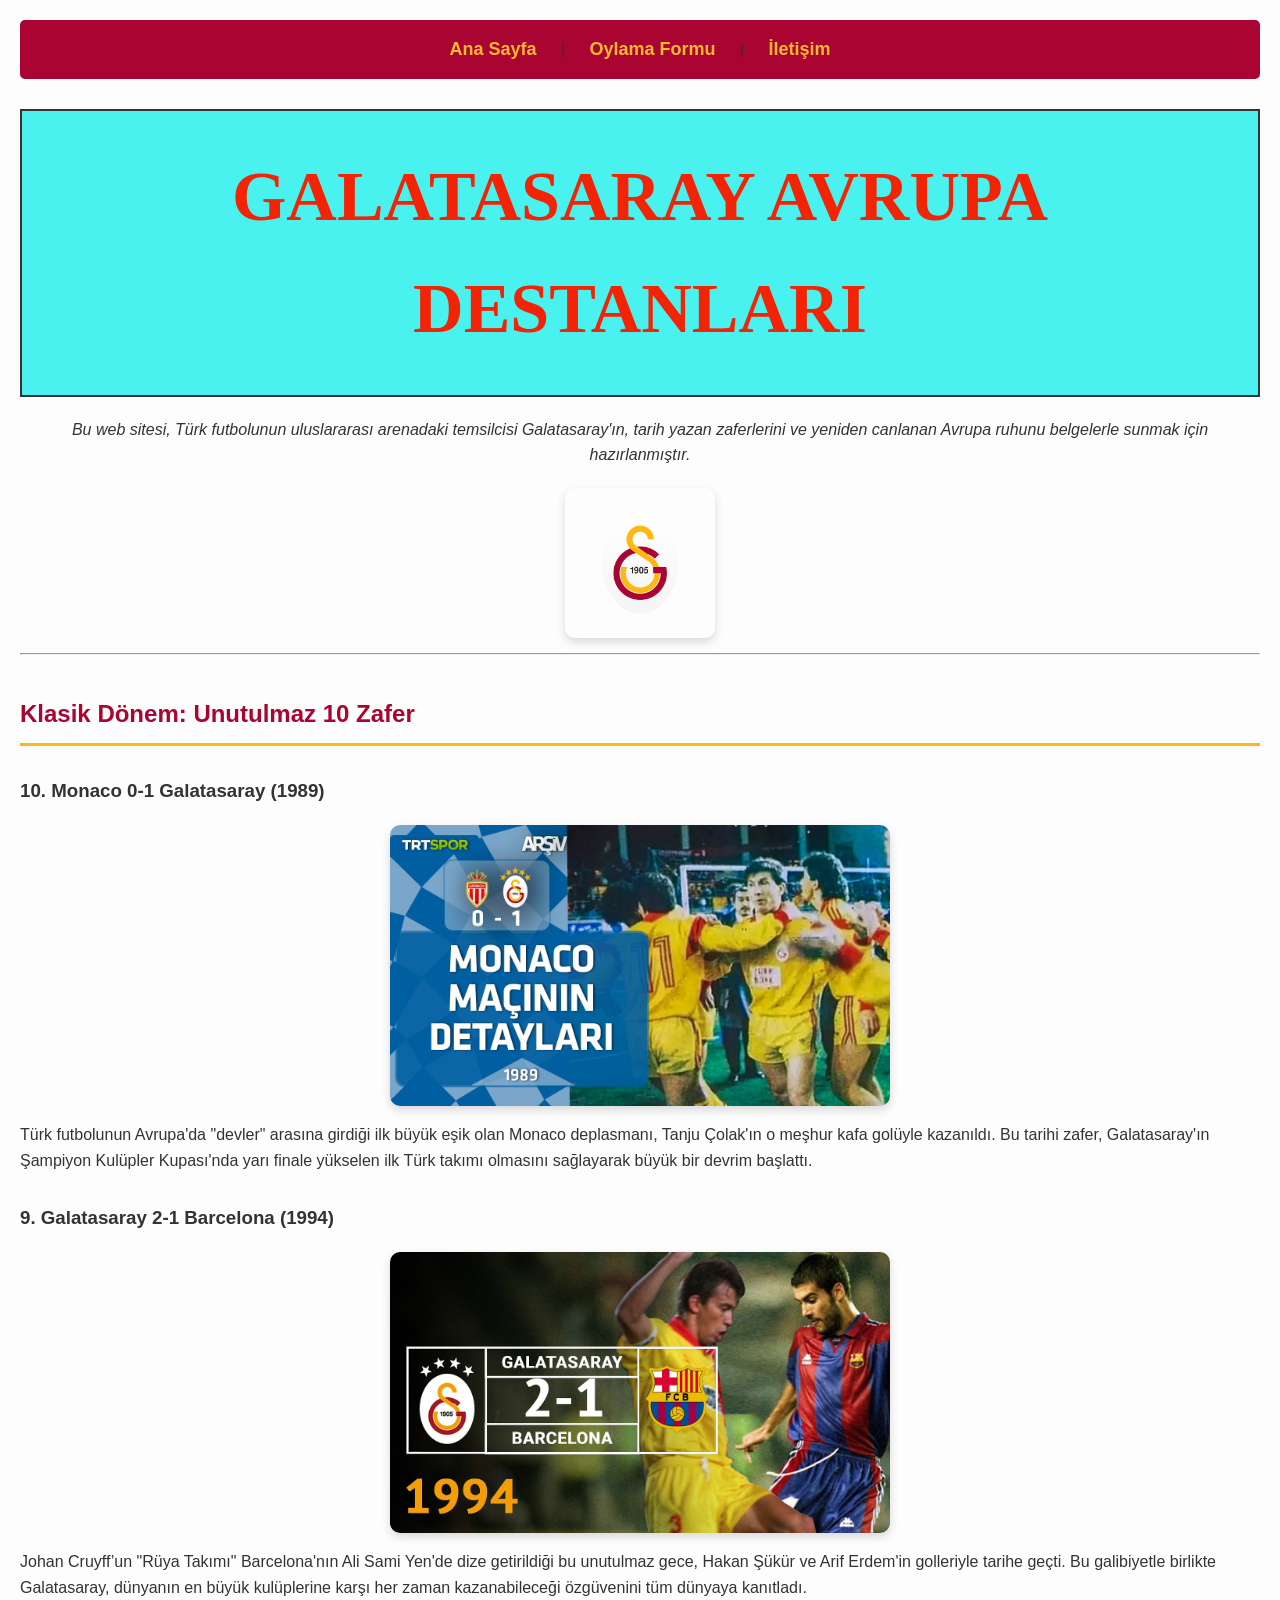
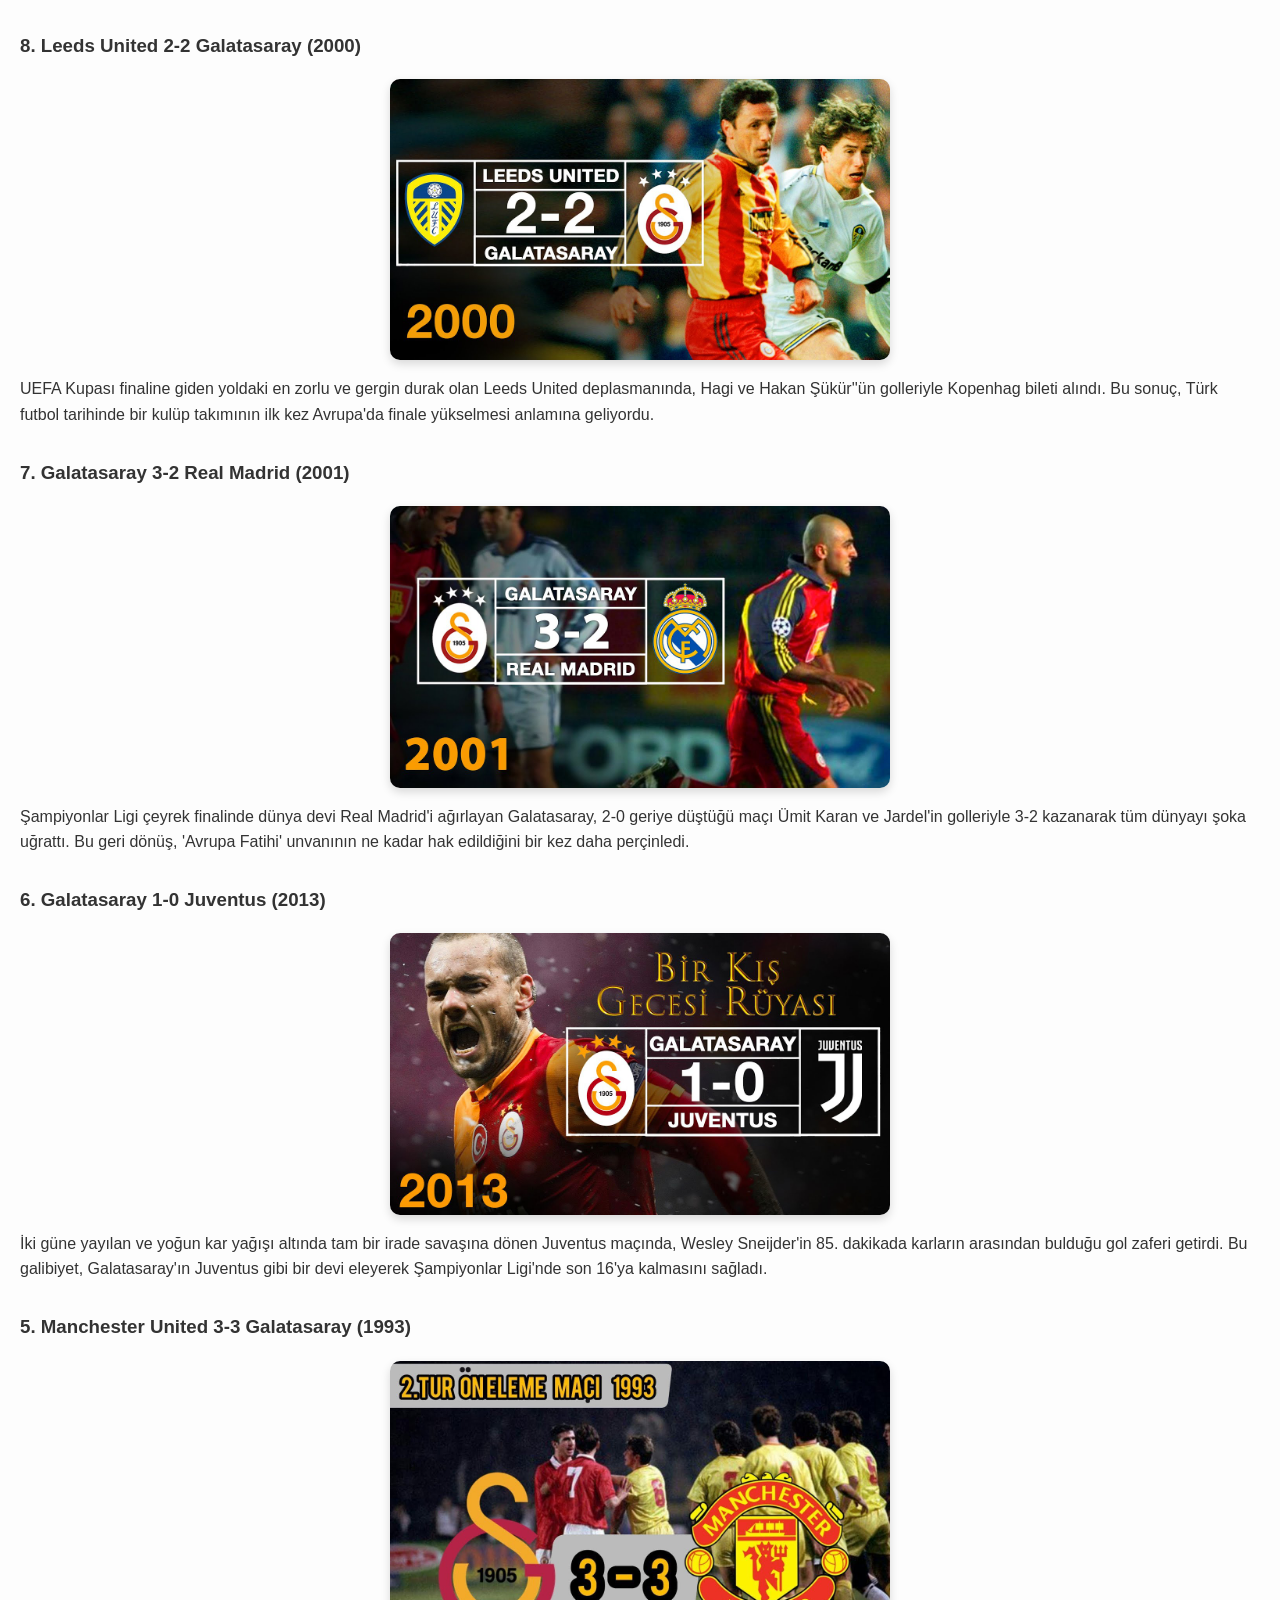
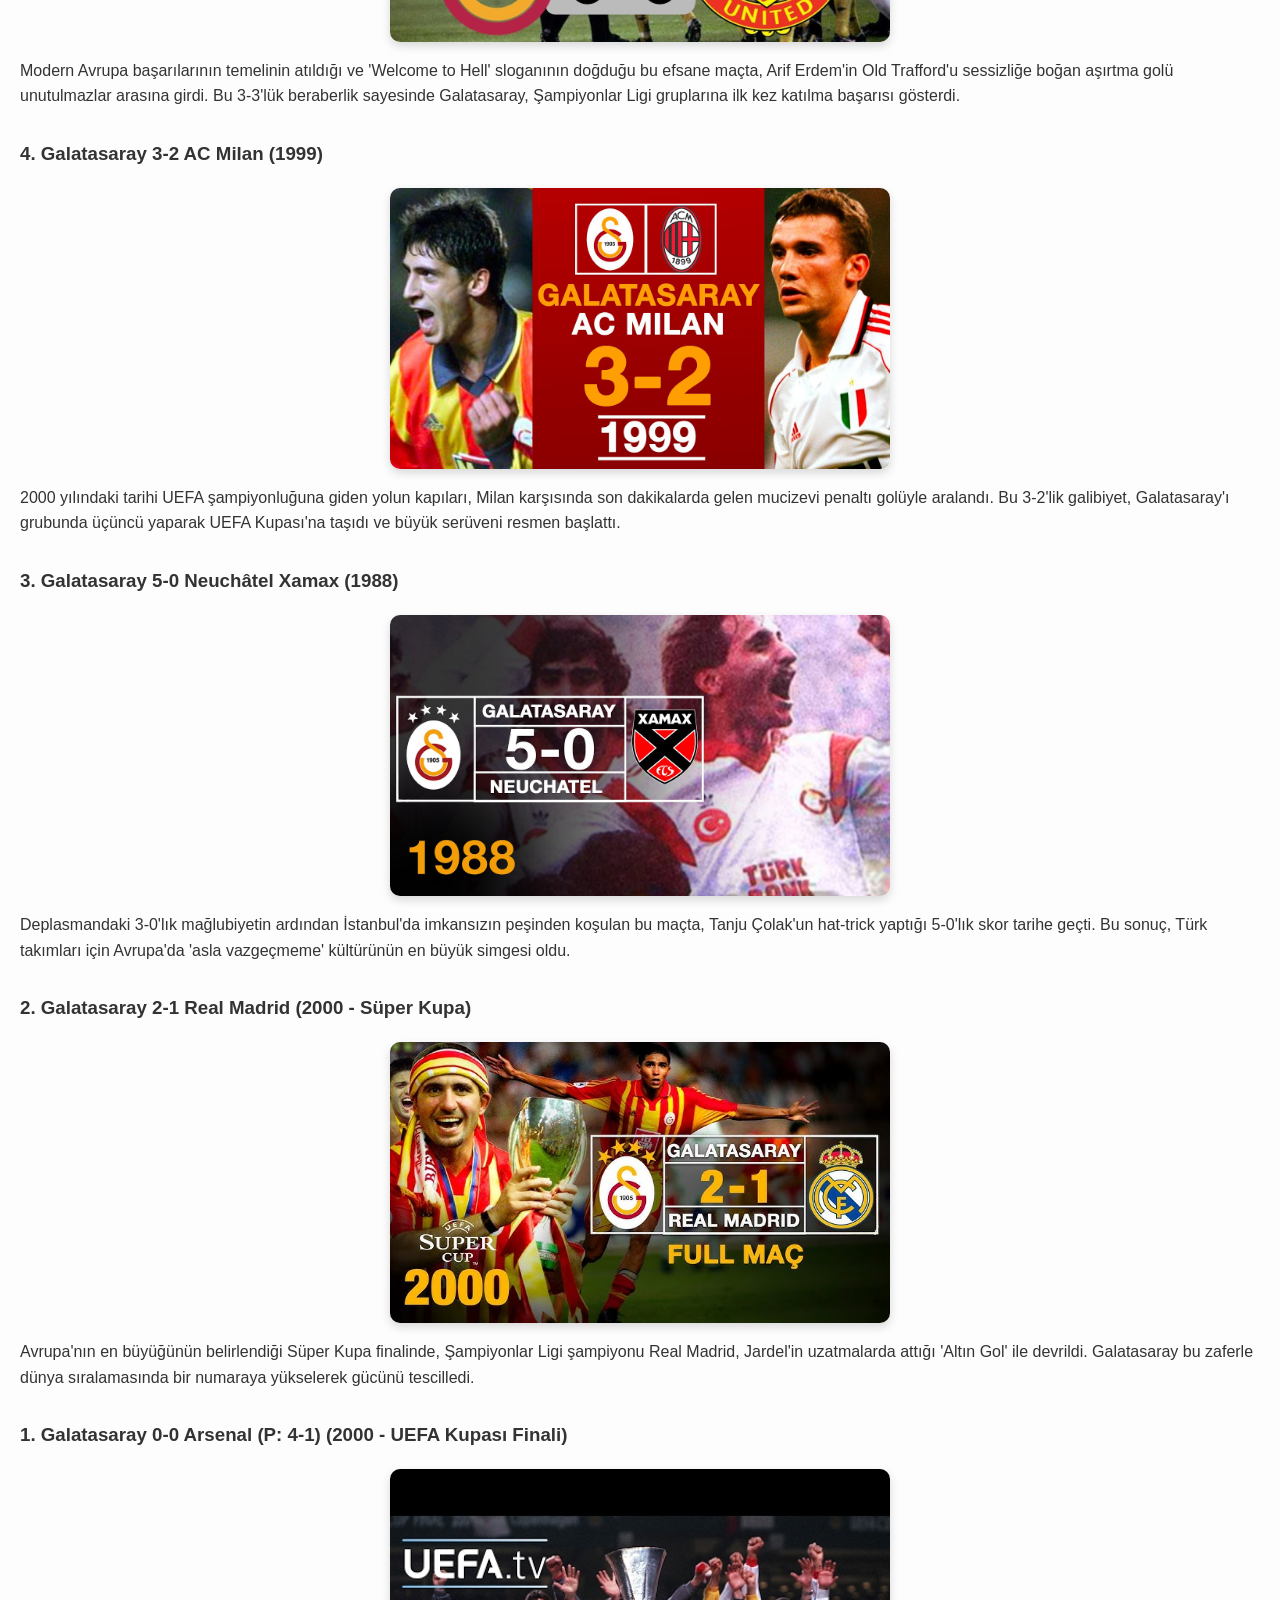
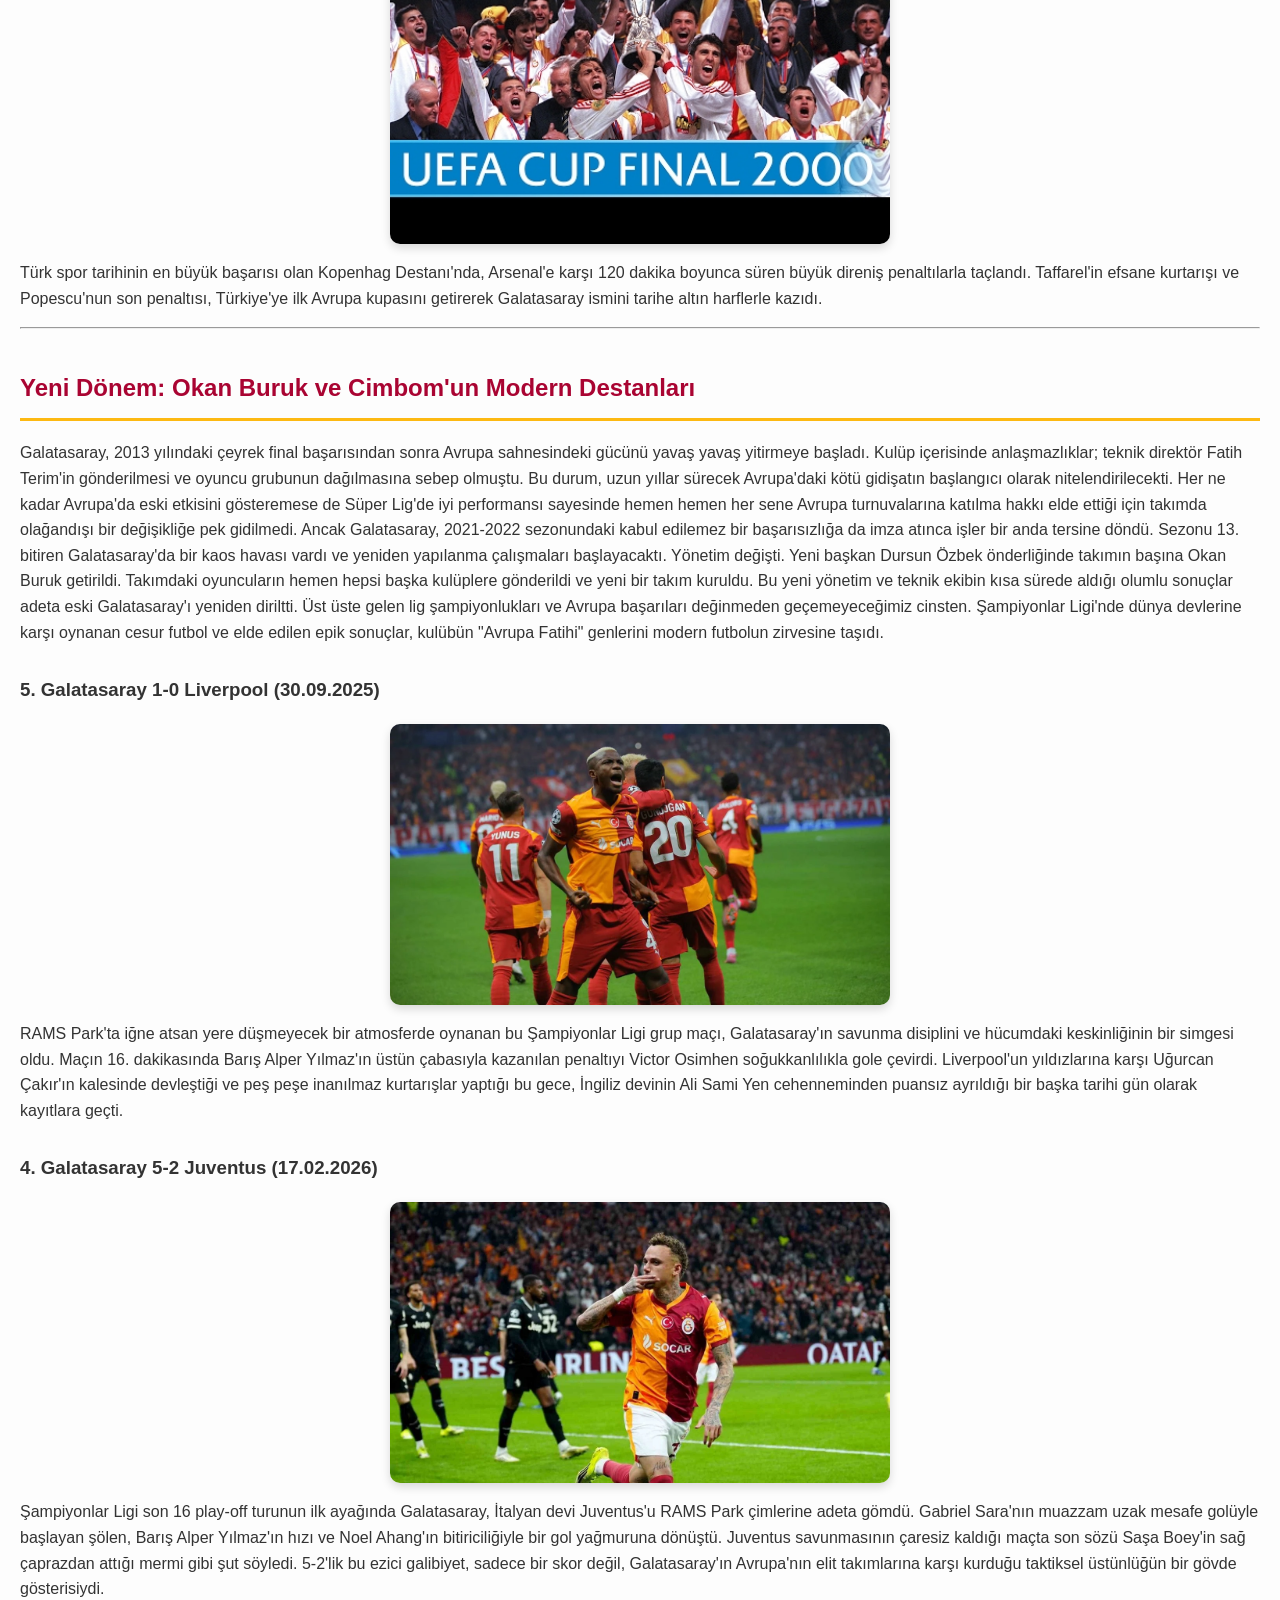
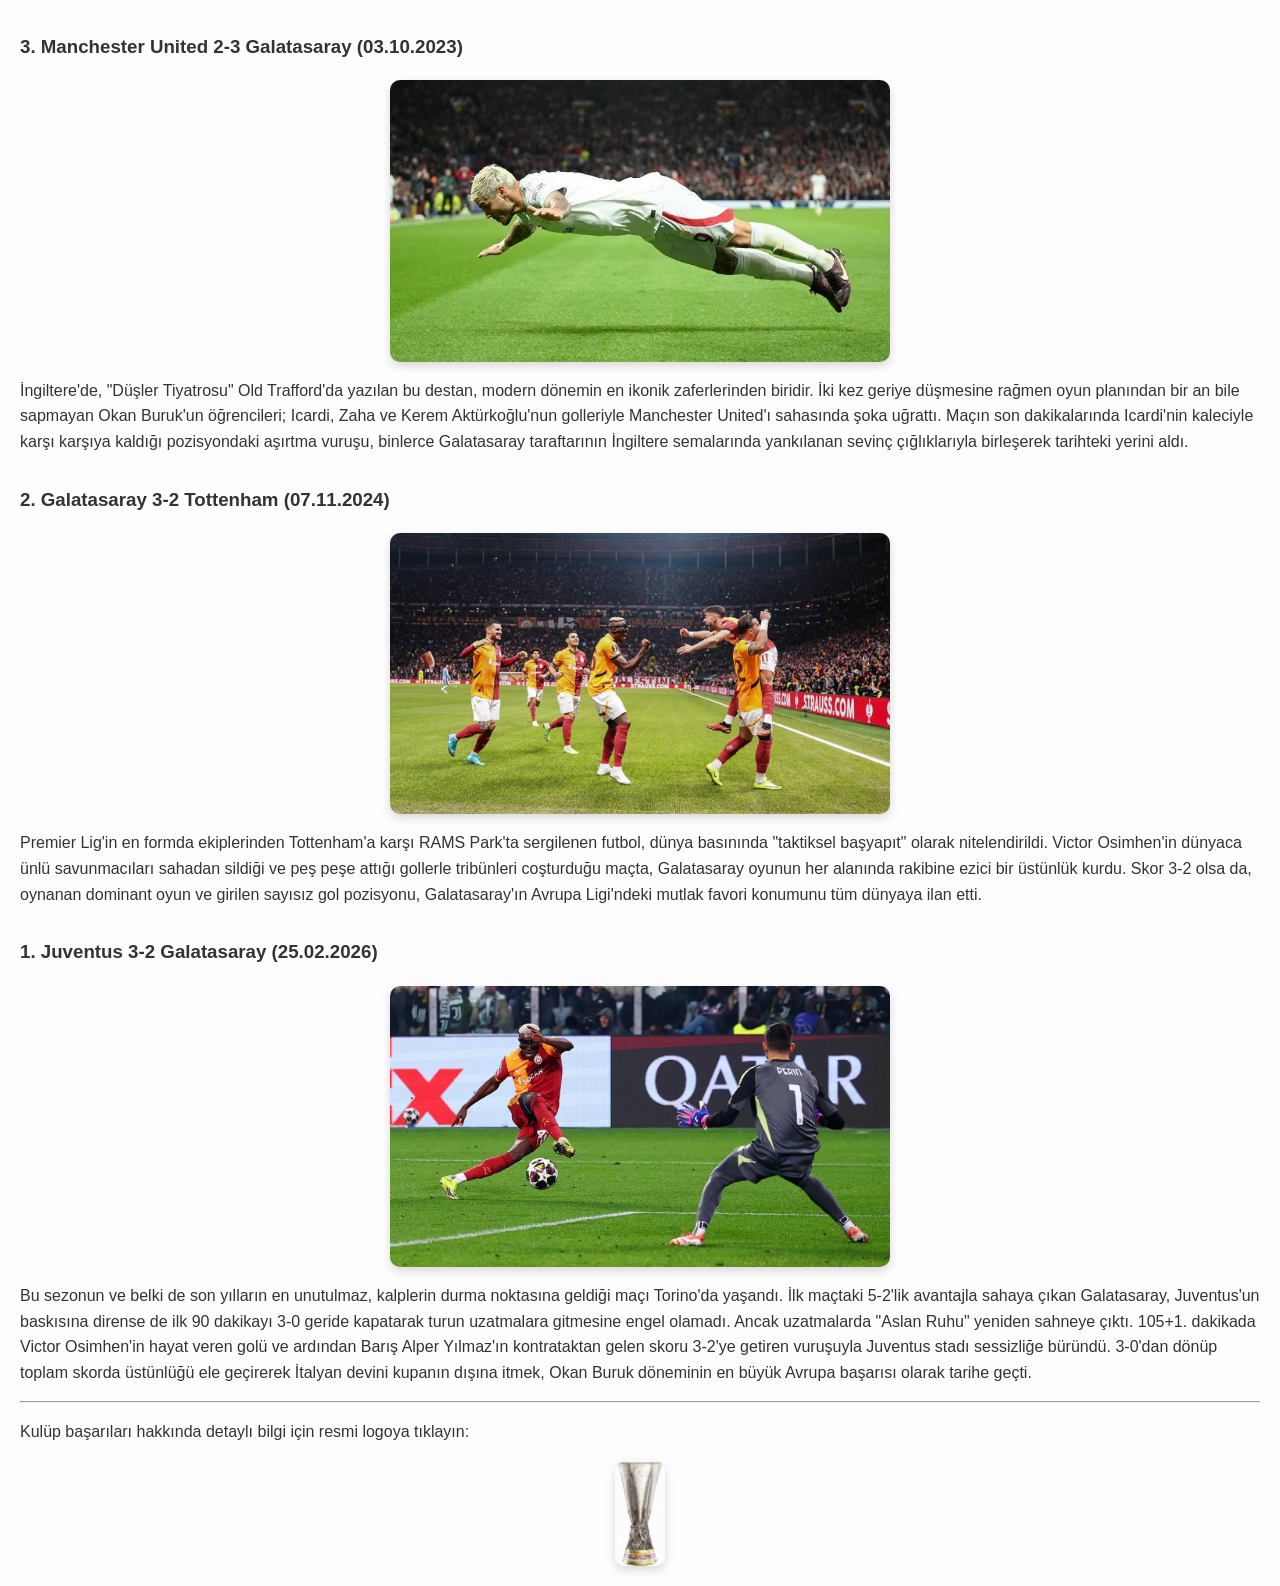
<file: index.html>
<!DOCTYPE html>
<html lang="tr">
<head>
    <meta charset="UTF-8">
    <title>Galatasaray Avrupa Destanları</title>
    <link rel="stylesheet" href="style.css">
</head>
<body>

    <nav>
        <a href="index.html">Ana Sayfa</a> | 
        <a href="form.html">Oylama Formu</a> | 
        <a href="contact.html">İletişim</a> 
    </nav>

    <div id="xxnewera">
        GALATASARAY AVRUPA DESTANLARI
    </div>

    <p style="text-align: center; font-style: italic; margin: 20px;">
        Bu web sitesi, Türk futbolunun uluslararası arenadaki temsilcisi Galatasaray'ın, tarih yazan zaferlerini ve 
        yeniden canlanan Avrupa ruhunu belgelerle sunmak için hazırlanmıştır.
    </p>

    <div style="text-align:center;">
        <img src="gs-logo.png" alt="Galatasaray Logo" width="150">
    </div>

    <hr>

    <h2>Klasik Dönem: Unutulmaz 10 Zafer</h2>

    <h3>10. Monaco 0-1 Galatasaray (1989)</h3>
    <img src="mac10.jpg" alt="Monaco Maçı" width="500">
    <p>Türk futbolunun Avrupa'da "devler" arasına girdiği ilk büyük eşik olan Monaco deplasmanı, Tanju Çolak'ın o meşhur kafa golüyle kazanıldı. Bu tarihi zafer, Galatasaray'ın Şampiyon Kulüpler Kupası'nda yarı finale yükselen ilk Türk takımı olmasını sağlayarak büyük bir devrim başlattı.</p>

    <h3>9. Galatasaray 2-1 Barcelona (1994)</h3>
    <img src="mac9.jpg" alt="Barcelona Maçı" width="500">
    <p>Johan Cruyff’un "Rüya Takımı" Barcelona'nın Ali Sami Yen'de dize getirildiği bu unutulmaz gece, Hakan Şükür ve Arif Erdem'in golleriyle tarihe geçti. Bu galibiyetle birlikte Galatasaray, dünyanın en büyük kulüplerine karşı her zaman kazanabileceği özgüvenini tüm dünyaya kanıtladı.</p>

    <h3>8. Leeds United 2-2 Galatasaray (2000)</h3>
    <img src="mac8.jpg" alt="Leeds Maçı" width="500">
    <p>UEFA Kupası finaline giden yoldaki en zorlu ve gergin durak olan Leeds United deplasmanında, Hagi ve Hakan Şükür''ün golleriyle Kopenhag bileti alındı. Bu sonuç, Türk futbol tarihinde bir kulüp takımının ilk kez Avrupa'da finale yükselmesi anlamına geliyordu.</p>

    <h3>7. Galatasaray 3-2 Real Madrid (2001)</h3>
    <img src="mac7.jpg" alt="Real Madrid 2001" width="500">
    <p>Şampiyonlar Ligi çeyrek finalinde dünya devi Real Madrid'i ağırlayan Galatasaray, 2-0 geriye düştüğü maçı Ümit Karan ve Jardel'in golleriyle 3-2 kazanarak tüm dünyayı şoka uğrattı. Bu geri dönüş, 'Avrupa Fatihi' unvanının ne kadar hak edildiğini bir kez daha perçinledi.</p>

    <h3>6. Galatasaray 1-0 Juventus (2013)</h3>
    <img src="mac6.jpg" alt="Juventus Maçı" width="500">
    <p>İki güne yayılan ve yoğun kar yağışı altında tam bir irade savaşına dönen Juventus maçında, Wesley Sneijder'in 85. dakikada karların arasından bulduğu gol zaferi getirdi. Bu galibiyet, Galatasaray'ın Juventus gibi bir devi eleyerek Şampiyonlar Ligi'nde son 16'ya kalmasını sağladı.</p>

    <h3>5. Manchester United 3-3 Galatasaray (1993)</h3>
    <img src="mac5.jpg" alt="Man Utd Maçı" width="500">
    <p>Modern Avrupa başarılarının temelinin atıldığı ve 'Welcome to Hell' sloganının doğduğu bu efsane maçta, Arif Erdem'in Old Trafford'u sessizliğe boğan aşırtma golü unutulmazlar arasına girdi. Bu 3-3'lük beraberlik sayesinde Galatasaray, Şampiyonlar Ligi gruplarına ilk kez katılma başarısı gösterdi.</p>

    <h3>4. Galatasaray 3-2 AC Milan (1999)</h3>
    <img src="mac4.jpg" alt="Milan Maçı" width="500">
    <p>2000 yılındaki tarihi UEFA şampiyonluğuna giden yolun kapıları, Milan karşısında son dakikalarda gelen mucizevi penaltı golüyle aralandı. Bu 3-2'lik galibiyet, Galatasaray'ı grubunda üçüncü yaparak UEFA Kupası'na taşıdı ve büyük serüveni resmen başlattı.</p>

    <h3>3. Galatasaray 5-0 Neuchâtel Xamax (1988)</h3>
    <img src="mac3.jpg" alt="Neuchatel Maçı" width="500">
    <p>Deplasmandaki 3-0'lık mağlubiyetin ardından İstanbul'da imkansızın peşinden koşulan bu maçta, Tanju Çolak'un hat-trick yaptığı 5-0'lık skor tarihe geçti. Bu sonuç, Türk takımları için Avrupa'da 'asla vazgeçmeme' kültürünün en büyük simgesi oldu.</p>

    <h3>2. Galatasaray 2-1 Real Madrid (2000 - Süper Kupa)</h3>
    <img src="mac2.jpg" alt="Süper Kupa Maçı" width="500">
    <p>Avrupa'nın en büyüğünün belirlendiği Süper Kupa finalinde, Şampiyonlar Ligi şampiyonu Real Madrid, Jardel'in uzatmalarda attığı 'Altın Gol' ile devrildi. Galatasaray bu zaferle dünya sıralamasında bir numaraya yükselerek gücünü tescilledi.</p>

    <h3>1. Galatasaray 0-0 Arsenal (P: 4-1) (2000 - UEFA Kupası Finali)</h3>
    <img src="mac1.jpg" alt="UEFA Finali" width="500">
    <p>Türk spor tarihinin en büyük başarısı olan Kopenhag Destanı'nda, Arsenal'e karşı 120 dakika boyunca süren büyük direniş penaltılarla taçlandı. Taffarel'in efsane kurtarışı ve Popescu'nun son penaltısı, Türkiye'ye ilk Avrupa kupasını getirerek Galatasaray ismini tarihe altın harflerle kazıdı.</p>

    <hr>

    <h2>Yeni Dönem: Okan Buruk ve Cimbom'un Modern Destanları</h2>
    <p>Galatasaray, 2013 yılındaki çeyrek final başarısından sonra Avrupa sahnesindeki gücünü yavaş yavaş yitirmeye başladı. Kulüp içerisinde anlaşmazlıklar; teknik direktör Fatih Terim'in gönderilmesi ve oyuncu grubunun dağılmasına sebep olmuştu. Bu durum, uzun yıllar sürecek Avrupa'daki kötü gidişatın başlangıcı olarak nitelendirilecekti. Her ne kadar Avrupa'da eski etkisini gösteremese de Süper Lig'de iyi performansı sayesinde hemen hemen her sene Avrupa turnuvalarına katılma hakkı elde ettiği için takımda olağandışı bir değişikliğe pek gidilmedi. Ancak Galatasaray, 2021-2022 sezonundaki kabul edilemez bir başarısızlığa da imza atınca işler bir anda tersine döndü. Sezonu 13. bitiren Galatasaray'da bir kaos havası vardı ve yeniden yapılanma çalışmaları başlayacaktı. Yönetim değişti. Yeni başkan Dursun Özbek önderliğinde takımın başına Okan Buruk getirildi. Takımdaki oyuncuların hemen hepsi başka kulüplere gönderildi ve yeni bir takım kuruldu. Bu yeni yönetim ve teknik ekibin kısa sürede aldığı olumlu sonuçlar adeta eski Galatasaray'ı yeniden diriltti. Üst üste gelen lig şampiyonlukları ve Avrupa başarıları değinmeden geçemeyeceğimiz cinsten. Şampiyonlar Ligi'nde dünya devlerine karşı oynanan cesur futbol ve elde edilen epik sonuçlar, kulübün "Avrupa Fatihi" genlerini modern futbolun zirvesine taşıdı.</p>

    <h3>5. Galatasaray 1-0 Liverpool (30.09.2025)</h3>
    <img src="okan2.jpg" alt="Liverpool Maçı" width="500">
    <p>RAMS Park'ta iğne atsan yere düşmeyecek bir atmosferde oynanan bu Şampiyonlar Ligi grup maçı, Galatasaray'ın savunma disiplini ve hücumdaki keskinliğinin bir simgesi oldu. Maçın 16. dakikasında Barış Alper Yılmaz'ın üstün çabasıyla kazanılan penaltıyı Victor Osimhen soğukkanlılıkla gole çevirdi. Liverpool'un yıldızlarına karşı Uğurcan Çakır'ın kalesinde devleştiği ve peş peşe inanılmaz kurtarışlar yaptığı bu gece, İngiliz devinin Ali Sami Yen cehenneminden puansız ayrıldığı bir başka tarihi gün olarak kayıtlara geçti.</p>

    <h3>4. Galatasaray 5-2 Juventus (17.02.2026)</h3>
    <img src="okan3.jpg" alt="Juventus İstanbul" width="500">
    <p>Şampiyonlar Ligi son 16 play-off turunun ilk ayağında Galatasaray, İtalyan devi Juventus'u RAMS Park çimlerine adeta gömdü. Gabriel Sara'nın muazzam uzak mesafe golüyle başlayan şölen, Barış Alper Yılmaz'ın hızı ve Noel Ahang'ın bitiriciliğiyle bir gol yağmuruna dönüştü. Juventus savunmasının çaresiz kaldığı maçta son sözü Saşa Boey'in sağ çaprazdan attığı mermi gibi şut söyledi. 5-2'lik bu ezici galibiyet, sadece bir skor değil, Galatasaray'ın Avrupa'nın elit takımlarına karşı kurduğu taktiksel üstünlüğün bir gövde gösterisiydi.</p>

    <h3>3. Manchester United 2-3 Galatasaray (03.10.2023)</h3>
    <img src="okan4.jpg" alt="Manchester United Deplasman" width="500">
    <p>İngiltere'de, "Düşler Tiyatrosu" Old Trafford'da yazılan bu destan, modern dönemin en ikonik zaferlerinden biridir. İki kez geriye düşmesine rağmen oyun planından bir an bile sapmayan Okan Buruk'un öğrencileri; Icardi, Zaha ve Kerem Aktürkoğlu'nun golleriyle Manchester United'ı sahasında şoka uğrattı. Maçın son dakikalarında Icardi'nin kaleciyle karşı karşıya kaldığı pozisyondaki aşırtma vuruşu, binlerce Galatasaray taraftarının İngiltere semalarında yankılanan sevinç çığlıklarıyla birleşerek tarihteki yerini aldı.</p>

    <h3>2. Galatasaray 3-2 Tottenham (07.11.2024)</h3>
    <img src="okan5.jpg" alt="Tottenham Maçı" width="500">
    <p>Premier Lig'in en formda ekiplerinden Tottenham'a karşı RAMS Park'ta sergilenen futbol, dünya basınında "taktiksel başyapıt" olarak nitelendirildi. Victor Osimhen'in dünyaca ünlü savunmacıları sahadan sildiği ve peş peşe attığı gollerle tribünleri coşturduğu maçta, Galatasaray oyunun her alanında rakibine ezici bir üstünlük kurdu. Skor 3-2 olsa da, oynanan dominant oyun ve girilen sayısız gol pozisyonu, Galatasaray'ın Avrupa Ligi'ndeki mutlak favori konumunu tüm dünyaya ilan etti.</p>

    <h3>1. Juventus 3-2 Galatasaray (25.02.2026)</h3>
    <img src="okan1.jpg" alt="Juventus Torino Deplasman" width="500">
    <p>Bu sezonun ve belki de son yılların en unutulmaz, kalplerin durma noktasına geldiği maçı Torino'da yaşandı. İlk maçtaki 5-2'lik avantajla sahaya çıkan Galatasaray, Juventus'un baskısına dirense de ilk 90 dakikayı 3-0 geride kapatarak turun uzatmalara gitmesine engel olamadı. Ancak uzatmalarda "Aslan Ruhu" yeniden sahneye çıktı. 105+1. dakikada Victor Osimhen'in hayat veren golü ve ardından Barış Alper Yılmaz'ın kontrataktan gelen skoru 3-2'ye getiren vuruşuyla Juventus stadı sessizliğe büründü. 3-0'dan dönüp toplam skorda üstünlüğü ele geçirerek İtalyan devini kupanın dışına itmek, Okan Buruk döneminin en büyük Avrupa başarısı olarak tarihe geçti.</p>

    <hr>
    
    <p>Kulüp başarıları hakkında detaylı bilgi için resmi logoya tıklayın:</p>
    <a href="https://www.galatasaray.org/sl/kupalar/31" target="_blank">
        <img src="uefa-kupa.png" alt="UEFA Kupası Linki" width="50">
    </a>

</body>
</html>
</file>
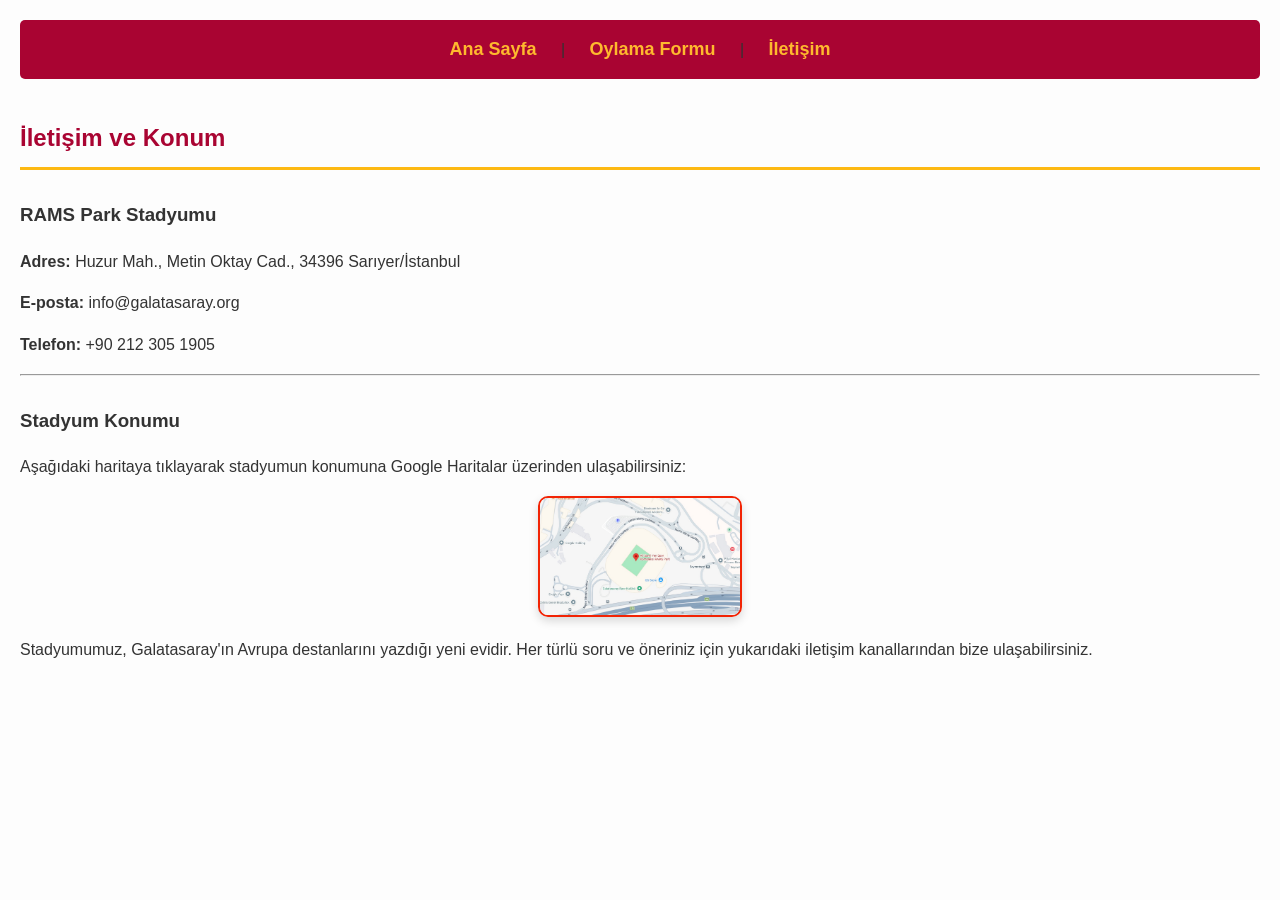
<file: contact.html>
<!DOCTYPE html>
<html lang="tr">
<head>
    <meta charset="UTF-8">
    <title>İletişim - GS Avrupa Destanları</title>
    <link rel="stylesheet" href="style.css">
</head>
<body>

    <nav>
        <a href="index.html">Ana Sayfa</a> | 
        <a href="form.html">Oylama Formu</a> | 
        <a href="contact.html">İletişim</a>
    </nav>

    <h2>İletişim ve Konum</h2>
    
    <div class="contact-info">
        <h3>RAMS Park Stadyumu</h3>
        <p><strong>Adres:</strong> Huzur Mah., Metin Oktay Cad., 34396 Sarıyer/İstanbul</p>
        <p><strong>E-posta:</strong> info@galatasaray.org</p>
        <p><strong>Telefon:</strong> +90 212 305 1905</p>
    </div>

    <hr>

    <h3>Stadyum Konumu</h3>
    <p>Aşağıdaki haritaya tıklayarak stadyumun konumuna Google Haritalar üzerinden ulaşabilirsiniz:</p>
    
    <div class="map-container">
        <a href="https://www.google.com/maps/d/edit?mid=1ygiUBkcRHzMb1uoEojdUwhBXWCDTkPE&usp=sharing" target="_blank">
            <img src="map.jpg" alt="Rams Park Harita Konumu" width="200" style="border: 2px solid #f22405;">
        </a>
    </div>

    <p style="margin-top: 20px;">
        Stadyumumuz, Galatasaray'ın Avrupa destanlarını yazdığı yeni evidir. 
        Her türlü soru ve öneriniz için yukarıdaki iletişim kanallarından bize ulaşabilirsiniz.
    </p>

</body>
</html>
</file>
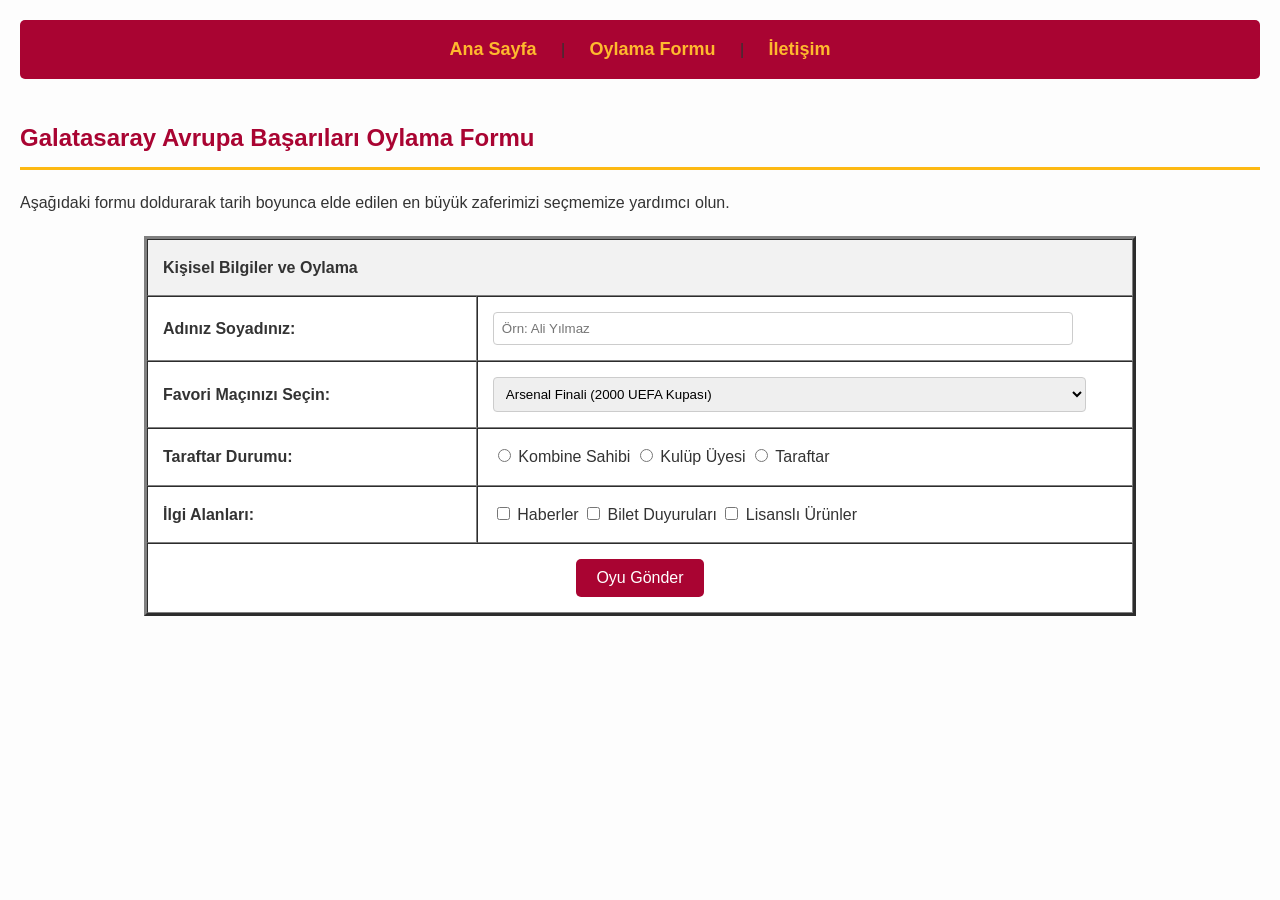
<file: form.html>
<!DOCTYPE html>
<html lang="tr">
<head>
    <meta charset="UTF-8">
    <title>Oylama Formu - GS Avrupa Destanları</title>
    <link rel="stylesheet" href="style.css">
</head>
<body>

    <nav>
        <a href="index.html">Ana Sayfa</a> | 
        <a href="form.html">Oylama Formu</a> | 
        <a href="contact.html">İletişim</a>
    </nav>

    <h2>Galatasaray Avrupa Başarıları Oylama Formu</h2>
    <p>Aşağıdaki formu doldurarak tarih boyunca elde edilen en büyük zaferimizi seçmemize yardımcı olun.</p>

    <table border="3" cellpadding="10" cellspacing="0" style="width: 80%; margin: 20px auto;">
        <tr>
            <th colspan="2" style="background-color: #f2f2f2;">Kişisel Bilgiler ve Oylama</th>
        </tr>
        <tr>
            <td><strong>Adınız Soyadınız:</strong></td>
            <td><input type="text" name="kullanici_ad" placeholder="Örn: Ali Yılmaz" style="width: 90%;"></td> </tr>
        <tr>
            <td><strong>Favori Maçınızı Seçin:</strong></td>
            <td>
                <select name="mac_secimi" style="width: 95%;">
                    <optgroup label="Klasik Dönem (Unutulmaz 10 Zafer)">
                        <option value="1">Arsenal Finali (2000 UEFA Kupası)</option>
                        <option value="2">Real Madrid (2000 Süper Kupa)</option>
                        <option value="3">Neuchâtel Xamax (1988 - 5-0)</option>
                        <option value="4">AC Milan (1999 - 3-2)</option>
                        <option value="5">Manchester United (1993 - 3-3)</option>
                        <option value="6">Juventus (2013 - 1-0)</option>
                        <option value="7">Real Madrid (2001 - 3-2)</option>
                        <option value="8">Leeds United (2000 - 2-2)</option>
                        <option value="9">Barcelona (1994 - 2-1)</option>
                        <option value="10">Monaco (1989 - 1-0)</option>
                    </optgroup>
                    <optgroup label="Yeni Dönem (Okan Buruk Destanları)">
                        <option value="11">Galatasaray 1-0 Liverpool (30.09.2025)</option>
                        <option value="12">Galatasaray 5-2 Juventus (17.02.2026)</option>
                        <option value="13">Manchester United 2-3 Galatasaray (03.10.2023)</option>
                        <option value="14">Galatasaray 3-2 Tottenham (07.11.2024)</option>
                        <option value="15">Juventus 3-2 Galatasaray (25.02.2026)</option>
                    </optgroup>
                </select>
            </td>
        </tr>
        <tr>
            <td><strong>Taraftar Durumu:</strong></td>
            <td>
                <input type="radio" name="taraftar" value="kombine"> Kombine Sahibi 
                <input type="radio" name="taraftar" value="uye"> Kulüp Üyesi 
                <input type="radio" name="taraftar" value="diger"> Taraftar
            </td>
        </tr>
        <tr>
            <td><strong>İlgi Alanları:</strong></td>
            <td>
                <input type="checkbox" name="ilgi" value="haber"> Haberler 
                <input type="checkbox" name="ilgi" value="bilet"> Bilet Duyuruları 
                <input type="checkbox" name="ilgi" value="urun"> Lisanslı Ürünler
            </td>
        </tr>
        <tr>
            <td colspan="2" style="text-align: center;">
                <button type="button" onclick="alert('Hi everyone from javascript')" style="padding: 10px 20px; cursor: pointer;">
                    Oyu Gönder
                </button>
            </td>
        </tr>
    </table>

</body>
</html>
</file>
<file: style.css>
body {
    background-color: #fdfdfd; 
    font-family: Arial, Helvetica, sans-serif;
    margin: 20px;
    line-height: 1.6;
    color: #333;
}

nav {
    background-color: #A90432; 
    padding: 15px;
    text-align: center;
    margin-bottom: 30px;
    border-radius: 5px;
}

nav a {
    color: #feb92e; 
    text-decoration: none;
    font-weight: bold;
    margin: 0 20px;
    font-size: 18px;
}

nav a:hover {
    text-decoration: underline;
}

#xxnewera {
    background-color: #49f2ef;
    color: #f22405;
    text-align: center;
    margin: 0;
    font-size: 70px;
    font-family: "Times New Roman", Times, serif;
    padding: 30px;
    font-weight: bold;
    border: 2px solid #333;
}

h2 {
    color: #A90432;
    border-bottom: 3px solid #FDB912;
    padding-bottom: 10px;
    margin-top: 40px;
}

h3 {
    color: #333;
    margin-top: 30px;
}

img {
    display: block;
    max-width: 100%;
    height: auto;
    margin: 15px auto;
    border-radius: 10px;
    box-shadow: 0 4px 10px rgba(0,0,0,0.15);
}

table {
    width: 100%;
    background-color: #fff;
    margin-bottom: 30px;
}

td, th {
    padding: 15px;
    text-align: left;
}

input[type="text"], select {
    padding: 8px;
    border: 1px solid #ccc;
    border-radius: 4px;
}

button {
    background-color: #A90432;
    color: white;
    padding: 12px 25px;
    border: none;
    border-radius: 5px;
    font-size: 16px;
    transition: 0.3s;
    cursor: pointer;
}

button:hover {
    background-color: #FDB912;
    color: #A90432;
}
</file>
